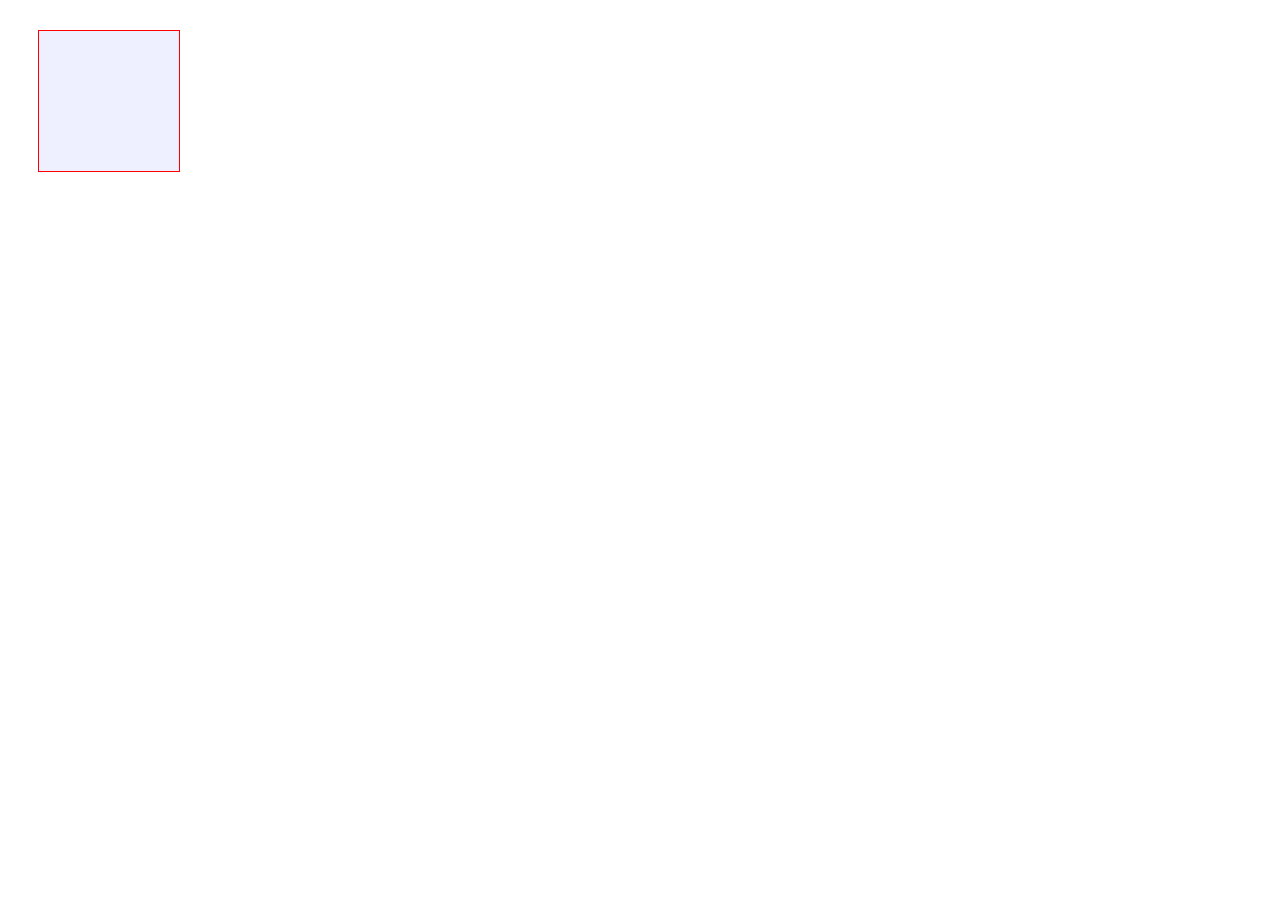
<file: cssBoxMode/index.html>
<!DOCTYPE html>
<html lang="en">
<head>
    <meta charset="UTF-8">
    <title>盒子模型在不同浏览器中的展现方式</title>
    <style>
        .boxMain{
            border: 1px solid red;
            padding: 20px;
            margin: 30px;
            width: 100px;
            height: 100px;
            background: #eeefff;
        }
    </style>
    
    
</head>
<body>
    <div class="boxMain">
        
    </div>

</body>
</html>
</file>
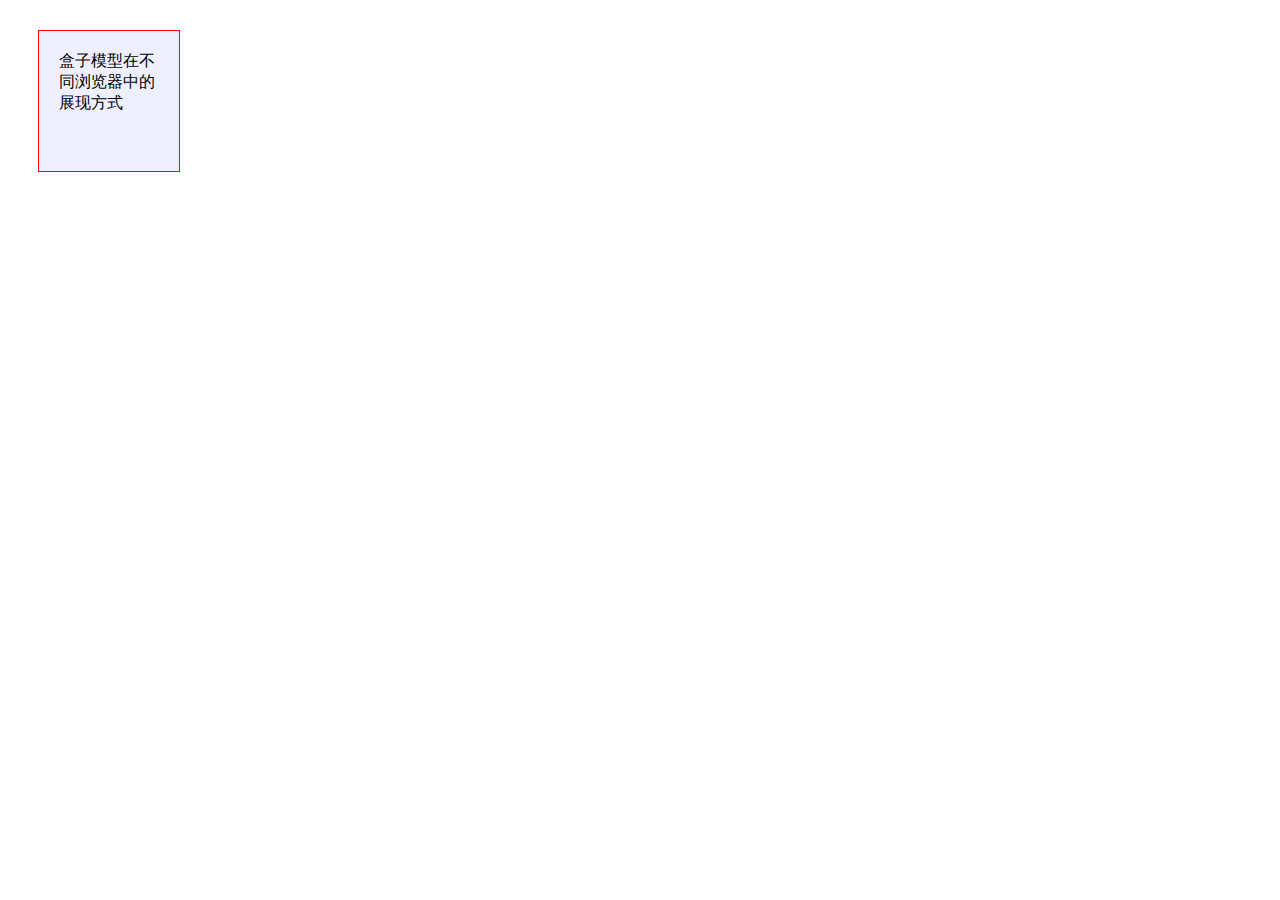
<file: cssDemo/boxSize.html>
<!DOCTYPE html>
<html lang="en">
<head>
    <meta charset="UTF-8">
    <title>盒子模型在不同浏览器中的展现方式</title>
    <style>
        .boxMain{
            border: 1px solid red;
            padding: 20px;
            margin: 30px;
            width: 100px;
            height: 100px;
            background: #eeefff;
        }
    </style>
    
    
</head>
<body>
    <div class="boxMain">
            盒子模型在不同浏览器中的展现方式
    </div>

</body>
</html>
</file>
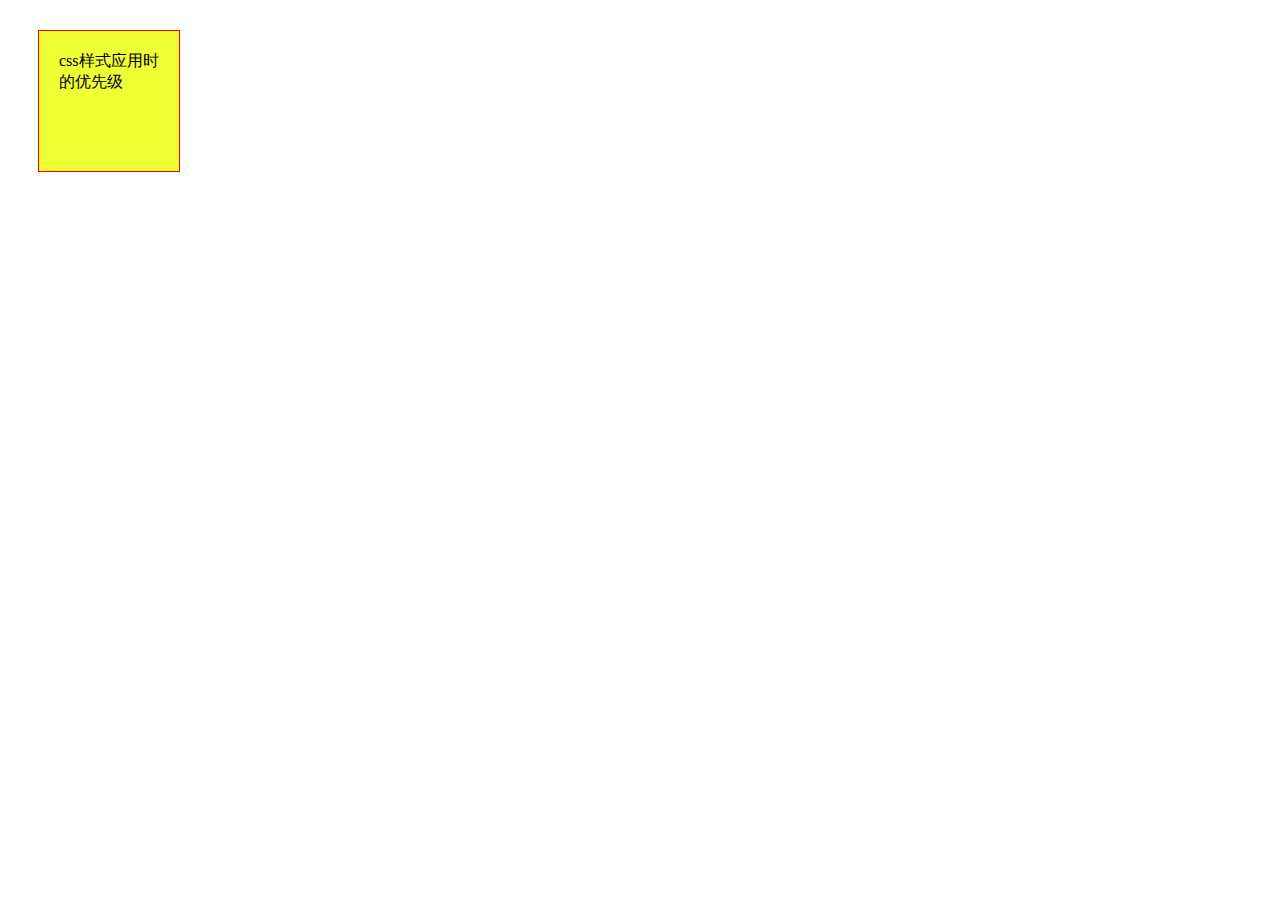
<file: cssDemo/classLevel.html>
<!DOCTYPE html>
<html lang="en">
<head>
    <meta charset="UTF-8">
    <title>css样式应用时的优先级</title>
    <link href="classLevel.css" rel="stylesheet" type="text/css" />
    <style>
        @import "classLevel_import.css";
        .boxMain{
            border: 1px solid red;
            padding: 20px;
            margin: 30px;
            width: 100px;
            height: 100px;
            background: #eeefff;
        }
    </style>
    
    
</head>
<body>
    <div class="boxMain" style="background: #eeff33"> 
        css样式应用时的优先级
    </div>

</body>
</html>
</file>
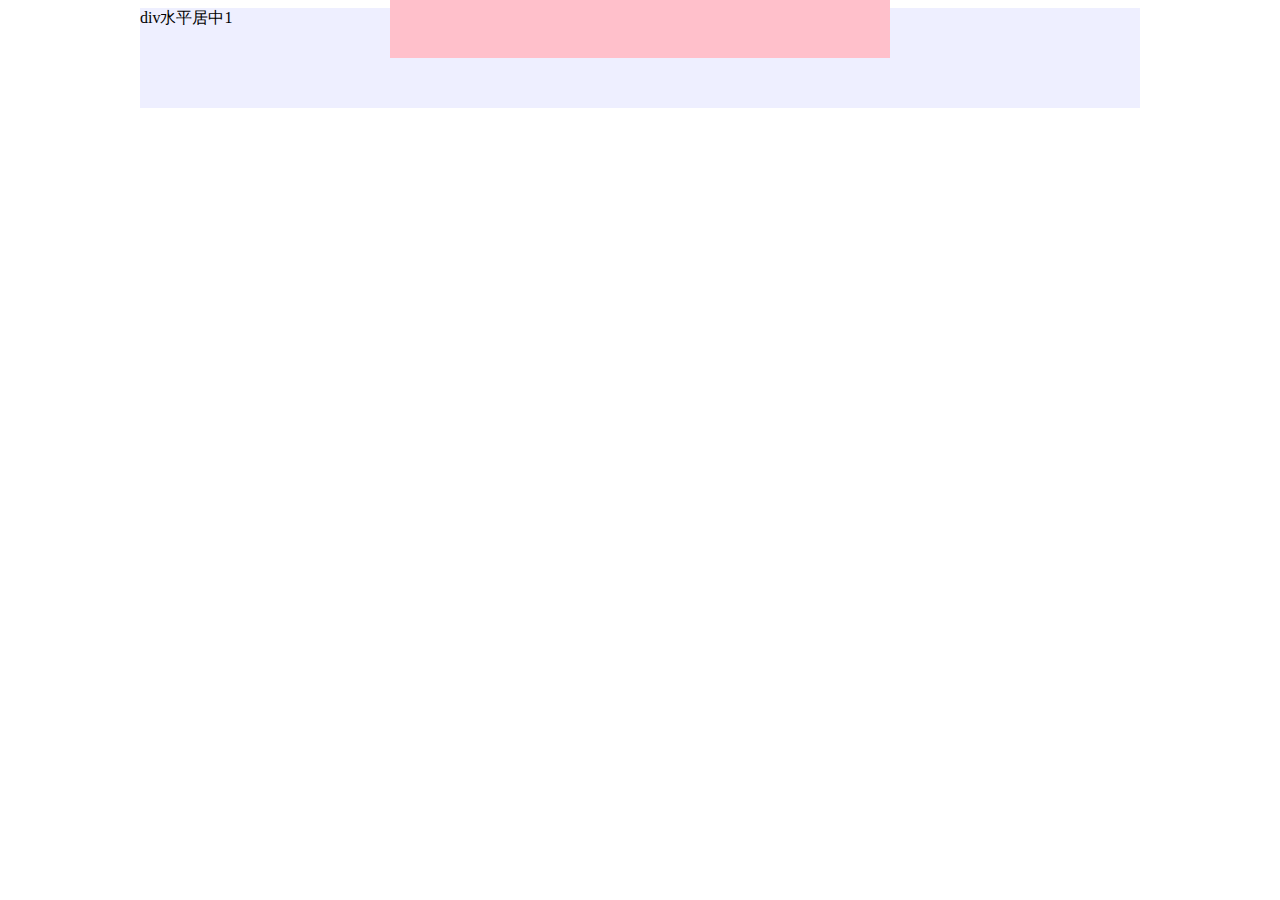
<file: cssDemo/divCenter.html>
<!DOCTYPE html>
<html lang="en">
<head>
    <meta charset="UTF-8">
    <title>div的水平居中</title>
    <link href="classLevel.css" rel="stylesheet" type="text/css" />
    <style>
        @import "classLevel_import.css";
        .boxMain1{
            width: 1000px;
            height: 100px;
            margin: auto;
            background: #eeefff;
        }

        .boxMain2{
            position: relative;		/* 相对定位或绝对定位均可 */
            width:500px;
            height:100px;
            top: 50%;
            left: 50%;
            margin: -150px 0 0 -250px;     	/* 外边距为自身宽高的一半 */
            background-color: pink;	 
        }
    </style>
    
    
</head>
<body>
    <div class="boxMain1"> 
        div水平居中1
    </div>

    <div class="boxMain2"> 
        div水平居中2
    </div>

</body>
</html>
</file>
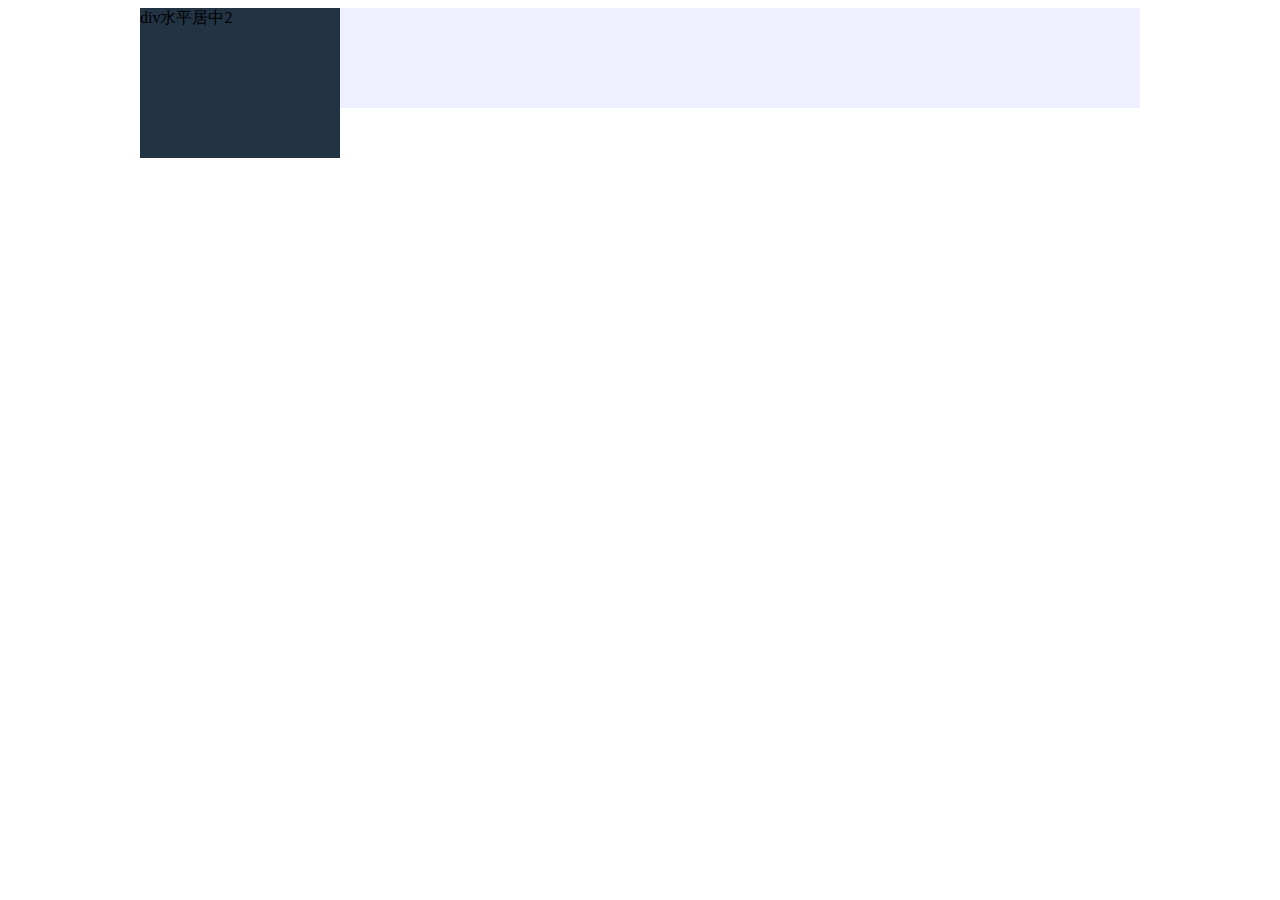
<file: cssDemo/divHeightSet.html>
<!DOCTYPE html>
<html lang="en">
<head>
    <meta charset="UTF-8">
    <title>css跳坑----元素竖向的百分比设定是根据父元素的宽度而不是高度</title>
    <link href="classLevel.css" rel="stylesheet" type="text/css" />
    <style>
        @import "classLevel_import.css";
        .boxMain1{
            width: 1000px;
            height: 100px;
            margin: auto;
            background: #eeefff;
        }

        .boxMain2{
            width: 20%;
            height: 50%;
            padding-bottom: 10%;
            margin-bottom: 10%;
            background: #223344;
        }
    </style>
    
    
</head>
<body>
    <div class="boxMain1"> 
        <div class="boxMain2"> 
            div水平居中2
        </div> 
    </div>
</body>
</html>
</file>
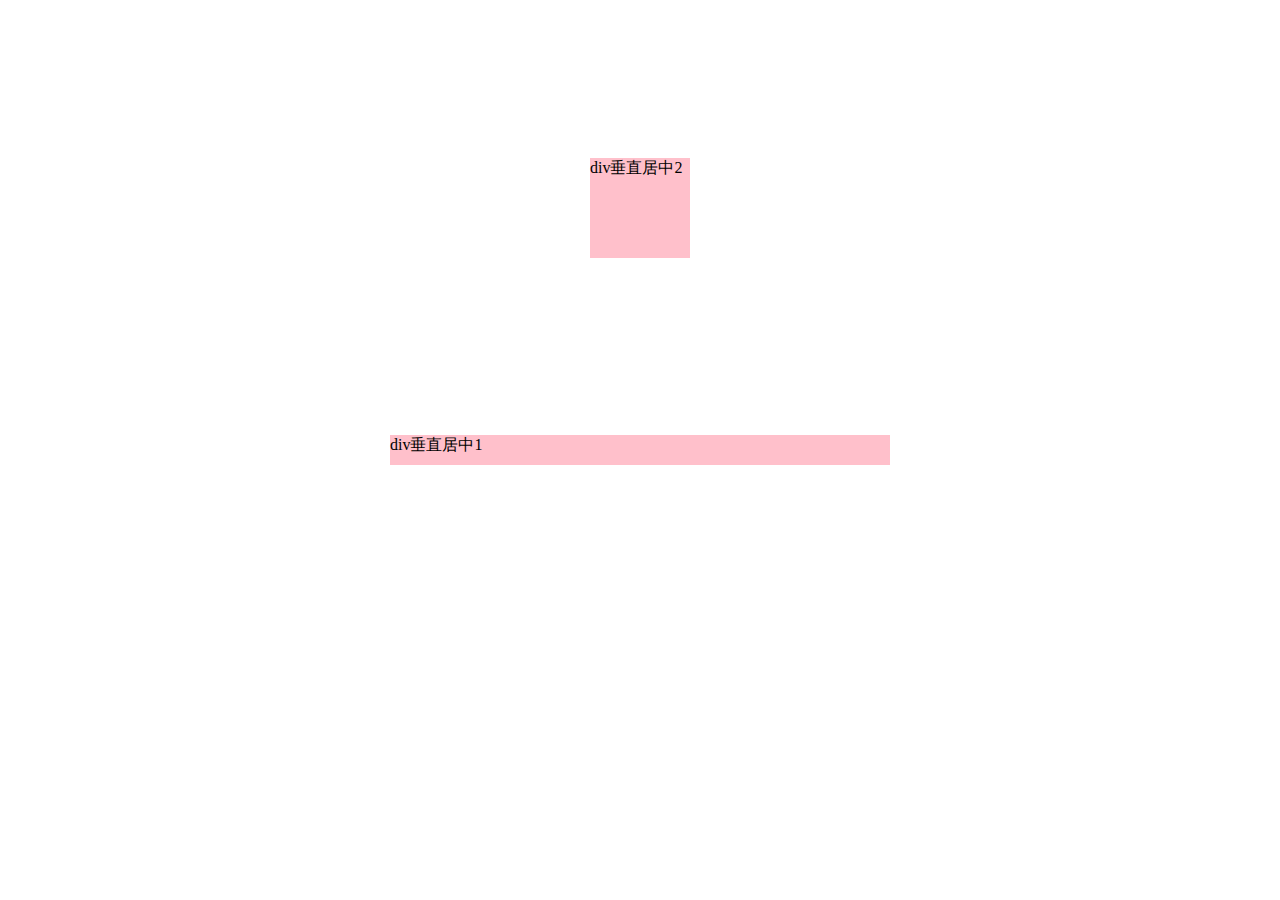
<file: cssDemo/divMiddle.html>
<!DOCTYPE html>
<html lang="en">
<head>
    <meta charset="UTF-8">
    <title>div的垂直居中</title>
    <link href="classLevel.css" rel="stylesheet" type="text/css" />
    <style>
        @import "classLevel_import.css";
        .boxMain1{
            position: absolute;		/* 相对定位或绝对定位均可 */
            width:500px;
            height:30px;
            top: 50%;
            left: 50%;
            transform: translate(-50%, -50%);
            background-color: pink;
        }

        .container {
            display: flex;
            align-items: center; 		/* 垂直居中 */
            justify-content: center;	/* 水平居中 */
            height: 400px;

        }
        .container div {
            width: 100px;
            height: 100px;
            background-color: pink;		
        }  
    </style>
    
    
</head>
<body>
    <div class="boxMain1"> 
        div垂直居中1
    </div>

    <div class="container">
        <div class="boxMain2"> 
            div垂直居中2
        </div>
    </div>

</body>
</html>
</file>
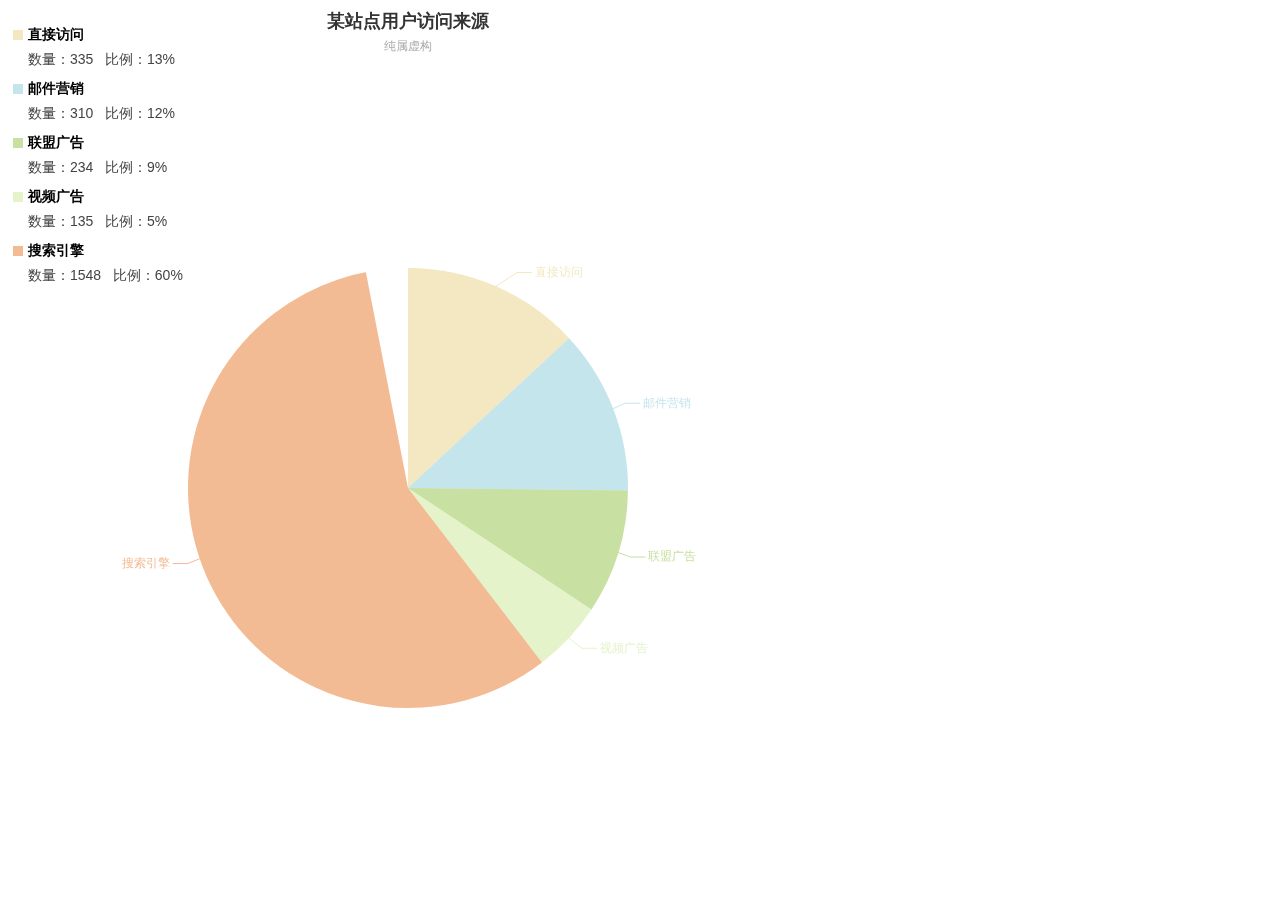
<file: echartAsHSLA/pie.html>
<!DOCTYPE html>
<html>
<head>
	<title></title>
</head>
<script type="text/javascript" src="echarts.common.min.js"></script>
<body>
	<div id="pie" style="width:800px;height:800px;"></div>
</body>
<script type="text/javascript">
	var pieDiv = echarts.init(document.getElementById('pie'));

	var seriesData = [
		{value:335, name:'直接访问'},
		{value:310, name:'邮件营销'},
		{value:234, name:'联盟广告'},
		{value:135, name:'视频广告'},
		{value:1548, name:'搜索引擎'}
	], total = 2582;
	var legendDataArr = [], legendDataText = [], pa = [],legendDataval = [];
	echarts.util.map(seriesData, function(n) {
		pa.push((n['value'] / total * 100).toFixed(0));
		legendDataText.push(n['name']);
		legendDataval.push(n['value']);
		legendDataArr.push({
			name: n['name'],
			icon: 'rect',
			textStyle: {
				rich: {
					gh: {
						padding: [0, 0, 0, 0],
						fontSize: 14,
						color: '#444',
						lineHeight: 30,
						align: 'left',
						fontWeight:'normal',

					}
				}
			}
		});
	});
	option = {
		title : {
			text: '某站点用户访问来源',
			subtext: '纯属虚构',
			x:'center'
		},
		tooltip : {
			trigger: 'item',
			formatter: "{a} <br/>{b} : {c} ({d}%)"
		},
		legend: {
			orient: 'vertical',
			left: 'left',
			formatter: function(v) {
				return v + '\n' + '{gh|数量：}'+'{gh|' + legendDataval[legendDataText.indexOf(v)] + '}'+ '{gh|\t  比例：}' + '{gh|' + pa[legendDataText.indexOf(v)] + '%}';
			},
			itemWidth: 10,
			itemHeight: 10,
			textStyle: {
				lineHeight:20,
				height: 20,
				color: '#000',
				fontWeight:'bold',
				fontSize: 14
			},
			data:legendDataArr
		},

		series : [
		{
			name: '访问来源',
			type: 'pie',
			radius : '55%',
			center: ['50%', '60%'],
			data:seriesData,
			itemStyle:{//随机颜色定义(浅色饱和度)
				normal:{
					color:function (value){
						var rV = rnd(1,100)/100;
						var rG = rnd(50,80)/100;
						var rB = rnd(40,80)/100;
						var rgb = hslToRgb(rV,rG,rB);
						// console.log(rgb);
						// return 'rgb('+rgb[0]+','+rgb[1]+','+rgb[2]+')';
						return 'rgba('+rgb[0]+','+rgb[1]+','+rgb[2]+',0.5)';
						// return 'rgb(186, 56, 28)';
						// return 'rgba(186, 56, 28, 0.8)';
					},
				}
			},
		}
		]
	};
	pieDiv.setOption(option);


	/**
	 * HSL颜色值转换为RGB. 
	 * h, s, 和 l 设定在 [0, 1] 之间
	 * 返回的 r, g, 和 b 在 [0, 255]之间
	 * @param   Number  h       色相
	 * @param   Number  s       饱和度
	 * @param   Number  l       亮度
	 * @return  Array           RGB色值数值
	 */
	 function hslToRgb(h, s, l) {
	    var r, g, b;
	    if(s == 0) {
	        r = g = b = l; // achromatic
	    } else {
	        var hue2rgb = function hue2rgb(p, q, t) {
	            if(t < 0) t += 1;
	            if(t > 1) t -= 1;
	            if(t < 1/6) return p + (q - p) * 6 * t;
	            if(t < 1/2) return q;
	            if(t < 2/3) return p + (q - p) * (2/3 - t) * 6;
	            return p;
	        }

	        var q = l < 0.5 ? l * (1 + s) : l + s - l * s;
	        var p = 2 * l - q;
	        r = hue2rgb(p, q, h + 1/3);
	        g = hue2rgb(p, q, h);
	        b = hue2rgb(p, q, h - 1/3);
	    }
	    return [Math.round(r * 255), Math.round(g * 255), Math.round(b * 255)];
	}

	/**
	* 得到某一个范围内的随机数
	* @param  n 最小范围
	* @param  m 最大范围
	* @param  return 返回范围内的一个随机数
	*/
	function rnd(n, m){
        var random = Math.floor(Math.random()*(m-n+1)+n);
        return random;
    }
</script>
</html>
</file>
<file: cssDemo/classLevel.css>
.boxMain{
    background: #223344;
}
</file>
